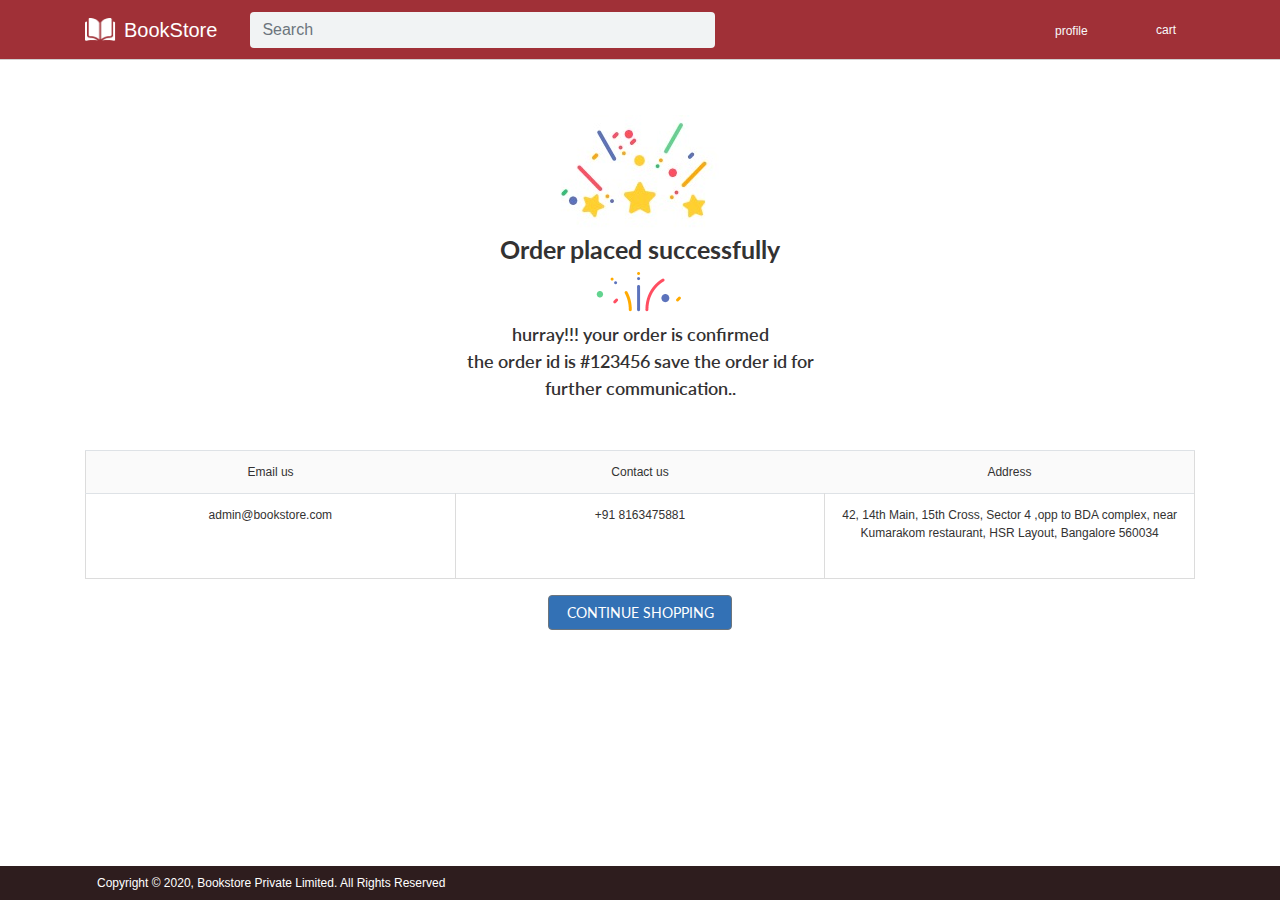
<file: pages/order_success.html>
<!DOCTYPE html>
<html lang="en">

<head>
    <meta charset="utf-8" />
    <meta name="viewport" content="width=device-width, initial-scale=1, shrink-to-fit=no" />
    <title>order successful</title>

    <link rel="stylesheet" href="https://pro.fontawesome.com/releases/v5.10.0/css/all.css"
        integrity="sha384-AYmEC3Yw5cVb3ZcuHtOA93w35dYTsvhLPVnYs9eStHfGJvOvKxVfELGroGkvsg+p" crossorigin="anonymous" />
    <link rel="stylesheet" href="https://maxcdn.bootstrapcdn.com/bootstrap/4.0.0/css/bootstrap.min.css"
        integrity="sha384-Gn5384xqQ1aoWXA+058RXPxPg6fy4IWvTNh0E263XmFcJlSAwiGgFAW/dAiS6JXm" crossorigin="anonymous">
    <link href="https://fonts.googleapis.com/icon?family=Material+Icons" rel="stylesheet">
    <link rel="stylesheet" href="../css/common.css" />
    <link rel="stylesheet" href="../css/order_success.css" />
</head>

<body>
    <header>
        <nav class="navbar navbar-expand-lg navbar-light header_nav fixed-top">
            <div class="container">
                <a class="navbar-brand" href="#">
                    <div class="imageEdu">
                        <img class="float-direction-left mr-2" onclick="location.href='../pages/dashboard.html'"
                            src="../assets/dashboard/education.png" width="31px" height="23px" alt="" />
                        <h2 class="mb-0 headerDetails float-direction-left">BookStore</h2>
                    </div>
                </a>
                <div class="collapse navbar-collapse float-direction-right headerBlock flexBasics">
                    <form class="form-inline my-2 my-lg-0 mr-auto searchBarIcon">
                        <input class="form-control mr-sm-2 searchInput" type="search" placeholder="Search"
                            aria-label="Search" />
                    </form>
                    <ul class="navbar-nav float-direction-right flexDir ">
                        <li class="nav-item nav-icons mr-5">
                            <div class="dropdown">
                                <span class="dropdown-toggle paddingLeft" type="button" id="dropdownMenu2"
                                    data-toggle="dropdown" aria-haspopup="true" aria-expanded="false">
                                    <i class="fal fa-user"></i>
                                    <p class="headerTags"> profile</p>
                                </span>
                                <div class="dropdown-menu positionChange" aria-labelledby="dropdownMenu2">
                                    <button class="dropdown-item dropMenu " type="button" id="profileName">Hello
                                        Malavika </button>
                                    <button class="dropdown-item dropMenu" type="button"> <i
                                            class="fal fa-user mr-2"></i><span class="">Profile</span></button>
                                    <button class="dropdown-item dropMenu" type="button"><i
                                            class="fal fa-clipboard mr-2"></i><span class="">My orders</span></button>
                                    <button class="dropdown-item dropMenu" type="button"
                                        onclick="location.href='../pages/wishlist.html'"><i
                                            class="fal fa-heart mr-2"></i><span class="">My wishlist</span></button>
                                    <button class="dropdown-item dropMenu" type="button" onclick="logout()"><span
                                            class="logoutBtn ">Logout</span></button>
                                </div>
                            </div>
                        </li>
                        <li class="nav-item nav-icons mr-2">
                            <span onclick="getCartDetails();location.href='../pages/cart.html'">
                                <i class="fal fa-shopping-cart"></i>
                                <p class="headerTags">cart</p>
                            </span>
                            <div class="countIcon">
                                <span class="badge badge-light" id="countIcon"></span>
                            </div>
                        </li>
                    </ul>
                </div>
            </div>
        </nav>
    </header>
    <section class="section-1">
        <div class="container mainCart">
            <div class=" row myCart-container">
                <div class="col-md-12">
                    <div class="text-center">
                        <img src="../assets/order/orderImgPart1.jpeg" class="pr-3 orderimg1" alt="">
                    </div>
                    <div class="text-center">

                        <div class="order_heading">
                            Order placed successfully
                        </div>

                    </div>
                    <div class="text-center">
                        <img src="../assets/order/orderSuccessful.png" class="orderimg2" alt="">
                    </div>
                    <div class="orderDescription mb-5">
                        hurray!!! your order is confirmed <br> the order id is #123456 save the order id for <br>
                        further
                        communication..
                    </div>
                    <div class="orderTable ">
                        <table class="table table-striped">

                            <tbody>
                                <tr class="tableHeader">

                                    <td class="header_title">Email us</td>
                                    <td class="header_title">Contact us</td>
                                    <td class="header_title">Address</td>
                                </tr>
                                <tr class="tableBody">

                                    <td class="header_body">admin@bookstore.com</td>
                                    <td class="header_body">+91 8163475881</td>
                                    <td class="header_body"> 42, 14th Main, 15th Cross, Sector 4 ,opp to BDA complex,
                                        near Kumarakom restaurant, HSR Layout, Bangalore 560034</td>
                                </tr>

                            </tbody>
                        </table>
                    </div>
                    <div class="shoppingBtn text-center">
                        <button type="button" class="btn btn-secondary btnPo"
                            onclick="location.href='../pages/dashboard.html'">Continue shopping</button>
                    </div>
                </div>

            </div>
        </div>
    </section>
    <div class="footer-nav">
        <div class="container">
            <div class="row">
                <div class="col-md-12">
                    <h2 class="mb-0 footerDetails">Copyright © 2020, Bookstore Private Limited. All Rights Reserved</h2>
                </div>
            </div>
        </div>
    </div>
    <script src="https://code.jquery.com/jquery-3.2.1.slim.min.js"
        integrity="sha384-KJ3o2DKtIkvYIK3UENzmM7KCkRr/rE9/Qpg6aAZGJwFDMVNA/GpGFF93hXpG5KkN"
        crossorigin="anonymous"></script>
    <script src="https://cdnjs.cloudflare.com/ajax/libs/popper.js/1.12.9/umd/popper.min.js"
        integrity="sha384-ApNbgh9B+Y1QKtv3Rn7W3mgPxhU9K/ScQsAP7hUibX39j7fakFPskvXusvfa0b4Q"
        crossorigin="anonymous"></script>
    <script src="https://maxcdn.bootstrapcdn.com/bootstrap/4.0.0/js/bootstrap.min.js"
        integrity="sha384-JZR6Spejh4U02d8jOt6vLEHfe/JQGiRRSQQxSfFWpi1MquVdAyjUar5+76PVCmYl"
        crossorigin="anonymous"></script>
    <script src="../javascript/login-signin.js"></script>
</body>
</file>
<file: css/common.css>
@import url("https://fonts.googleapis.com/css2?family=Lato:wght@300&display=swap");
* {
  margin: 0;
  padding: 0;
}
body {
  font-family: "Roboto", sans-serif;
}
.dropdown-item.active,
.dropdown-item:active {
  color: inherit;
  background-color: inherit;
}
button:focus {
  outline: none;
}
.dropdown-item:hover {
  background-color: #a0303726;
}
.dropdown-item:hover:last-child {
  background-color: inherit;
}
.dropMenu {
  font-size: 13px !important;
  padding: 5px 29px 5px 15px;
}
.searchInput {
  width: 600px !important;
  background: #f1f3f4;
  border: none;
}
.icon_flex {
  display: flex;
  align-items: center;
}
.float-direction-left {
  float: left;
}

.float-direction-right {
  float: right;
}
.flexDir {
  flex-direction: row;
}
.flexDir .dropdown-toggle::after {
  display: none;
}
.headerBlock {
  display: block;
}
.flexBasics {
  flex-basis: inherit;
}
.headerDetails {
  font-size: 20px;
  font-weight: 300;
  color: #ffffff;
}
.header_nav {
  height: 60px;
  background-color: #a03037;
  border-bottom: 1px solid #d0d0d0;
}
.searchBarIcon {
  width: 490px;
  padding-left: 17px;
}
p {
  font-family: "Roboto";
  color: #969696;
  font-weight: 400;
  font-size: 14px;
  margin-bottom: 0px;
  font-family: "Roboto", sans-serif;
}

.headerTags {
  font-size: 12px;
  color: #f8f9fa;

  font-family: "Roboto";

  font-weight: 400;

  margin-bottom: 0px;
  font-family: "Roboto", sans-serif;
}
.nav-icons {
  display: flex;
  width: 42px;
  height: 42px;
  border-radius: 50%;
  align-items: center;
  cursor: pointer;
  color: #fff;
}

.nav-icons span {
  text-align: center;
  width: 100%;
  font-size: 16px;
}

header {
  display: flex;
  align-items: center;
  justify-content: center;
  margin-top: 2em;
}

.header-logo {
  height: 4em;
}

.header-title {
  color: #5f6368;
  font-size: 2rem;
  padding-top: 4px;
  padding-left: 4px;
}
.badge {
  width: 15px !important;
  height: 15px;
  font-size: 11px;
  display: inline-block;
  padding: 2px 0px;
  font-size: 10px !important;
  font-weight: 700;
  line-height: 1;
  text-align: center !important;
  white-space: nowrap;
  vertical-align: baseline;
  border-radius: 1.25rem;
}
.countIcon {
  position: relative;
  top: -16px;
  left: -10px;
}
.badge-light {
  color: #212529;
  background-color: #f8f9fa;
  border: 1px solid #a03037;
}
.navbar-nav .positionChange {
  position: absolute !important;
  box-shadow: 0px 2px 4px 0px #888888c2;
}
.positionChange .dropdown-item span {
  font-size: 13px;
}
.logoutBtn {
  display: block;
  border: 1px solid red;
  padding: 6px 0px;
}

.note-icons {
  padding-left: 17px;
  padding-top: 10px;
}
.note-icons .icons_span {
  padding: 0px 10px;
  color: #5f6368;
  font-size: 18px !important;
}
.note-icons .material-icons {
  font-size: 18px !important;
  cursor: pointer;
}
.note-icons .icons_span:first-child {
  padding: 0px !important;
}
.note-icons .icons_span:last-child {
  padding: 0px !important;
}
.navbar-toggler-icon {
  background-size: 75% 75%;
}
.navbar-light .navbar-toggler {
  border: none;
}

/******footer********/
.footerDetails {
  font-size: 12px;
  font-weight: 300;
  color: #ffffff;
  margin-left: 12px;
  padding-top: 0px !important;
  padding-bottom: 0px !important;
}
.footer-nav {
  position: fixed;
  bottom: 0px;
  width: 100%;
  background-color: #2e1d1e;
  padding: 10px 0px;
}
</file>
<file: css/order_success.css>
.bookDes {
  font-size: 10px;
}

.section-1 {
  padding: 83px 0px 55px;
}
.orderDescription {
  text-align: center;
  font-size: 18px;
  color: #333232;
  font-family: "Lato", sans-serif;
  font-weight: 600;
}
.myCart {
  display: flex;
  justify-content: center;
}
.imgPart2 {
  text-align: center;
}

.tableBody {
  height: 85px;
  border: 1px solid #dcdcdc;
  color: #333232;
}
.tableHeader {
  text-align: center;
  color: #333232;
  background-color: #fafafa !important;
  border: 1px solid #dcdcdc;
}
.header_body {
  text-align: center;
  font-size: 12px;
  width: 223px;
  padding: 16px 16px 16px 16px;
  font-size: 12px;
  border: 1px solid #dcdcdc;
}
.header_title {
  font-size: 12px;
}

.placeOrderBtn {
  display: flex;
  justify-content: center;
  padding: 0px 35px 24px 1px;
  transform: translateY(42px);
}
.btnPo {
  background-color: #3371b5 !important;
  text-transform: uppercase;
  font-size: 14px;
  font-family: "Lato", sans-serif;
  width: 184px;
}
.order_heading {
  font-size: 25px;
  color: #333232;
  font-family: "Lato", sans-serif;
  font-weight: bold;
}

@media only screen and (max-width: 992px) {
  .searchBarIcon {
    display: none;
  }
}
@media only screen and (max-width: 400px) {
  .paddingLeft {
    padding-left: 44px;
  }
  .orderDescription {
    font-size: 15px;
  }
  .order_heading {
    font-size: 20px;
  }
}
@media only screen and (min-width: 760px) and (max-width: 1100px) {
  .order_heading {
    font-size: 35px;
  }
  .orderDescription {
    font-size: 28px;
  }
  .header_body {
    font-size: 17px;
  }
  .btnPo {
    font-size: 17px;

    width: 213px;
  }
  .orderimg1 {
    width: 17rem;
  }
  .orderimg2 {
    width: 12rem;
  }
  .header_title {
    font-size: 17px;
  }
  .shoppingBtn {
    padding-top: 28px;
  }
}
@media only screen and (min-width: 400px) and (max-width: 600px) {
  .img-fluid {
    /* max-width: 225px; */
    height: 133px;
    width: 118px;
  }
  .buttonSmall {
    font-size: 11px;
    line-height: 1.5;
    width: 100%;
  }
  .tags h3 {
    font-size: 14px;
  }
  .tags p {
    color: #969696;
    font-weight: 400;
    font-size: 10px;
  }
  .tags .price {
    font-size: 13px !important;
  }
  .paddingLeft {
    padding-left: 44px;
  }
  .books {
    font-size: 21px;
  }
  .navbar-nav .positionChange {
    left: -21px;
  }
  .section-1 {
    padding: 77px 0px 55px;
  }
}

@media only screen and (max-width: 320px) {
  .marginTop {
    margin-top: 0.5rem !important;
  }
  .headerDetails {
    font-size: 18px;
  }
  .imageEdu img {
    width: 26px;
    height: 19px;
  }
  .nav-icons {
    margin-right: 0.5rem !important;
  }
  .navbar-nav .positionChange {
    left: -52px;
  }
  .marginRight {
    margin-right: 0.5rem !important;
  }
  .btn-sm {
    font-size: 9px;
  }
  .img-fluid {
    /* max-width: 225px; */
    height: 133px;
    width: 118px;
  }
  .buttonSmall {
    font-size: 10px;
    line-height: 1.5;
    width: 100%;
  }
  .paddingLeft {
    padding-left: 7px;
  }

  .order_heading {
    font-size: 20px;
  }
  .orderDescription {
    font-size: 15px;
  }
  .header_body {
    font-size: 9px;
  }
  .btnPo {
    font-size: 11px;

    width: 165px;
  }
  .orderimg1 {
    width: 10rem;
  }
  .orderimg2 {
    width: 6rem;
  }
  .header_title {
    font-size: 9px;
  }
  .shoppingBtn {
    padding-top: 28px;
  }
}
</file>
